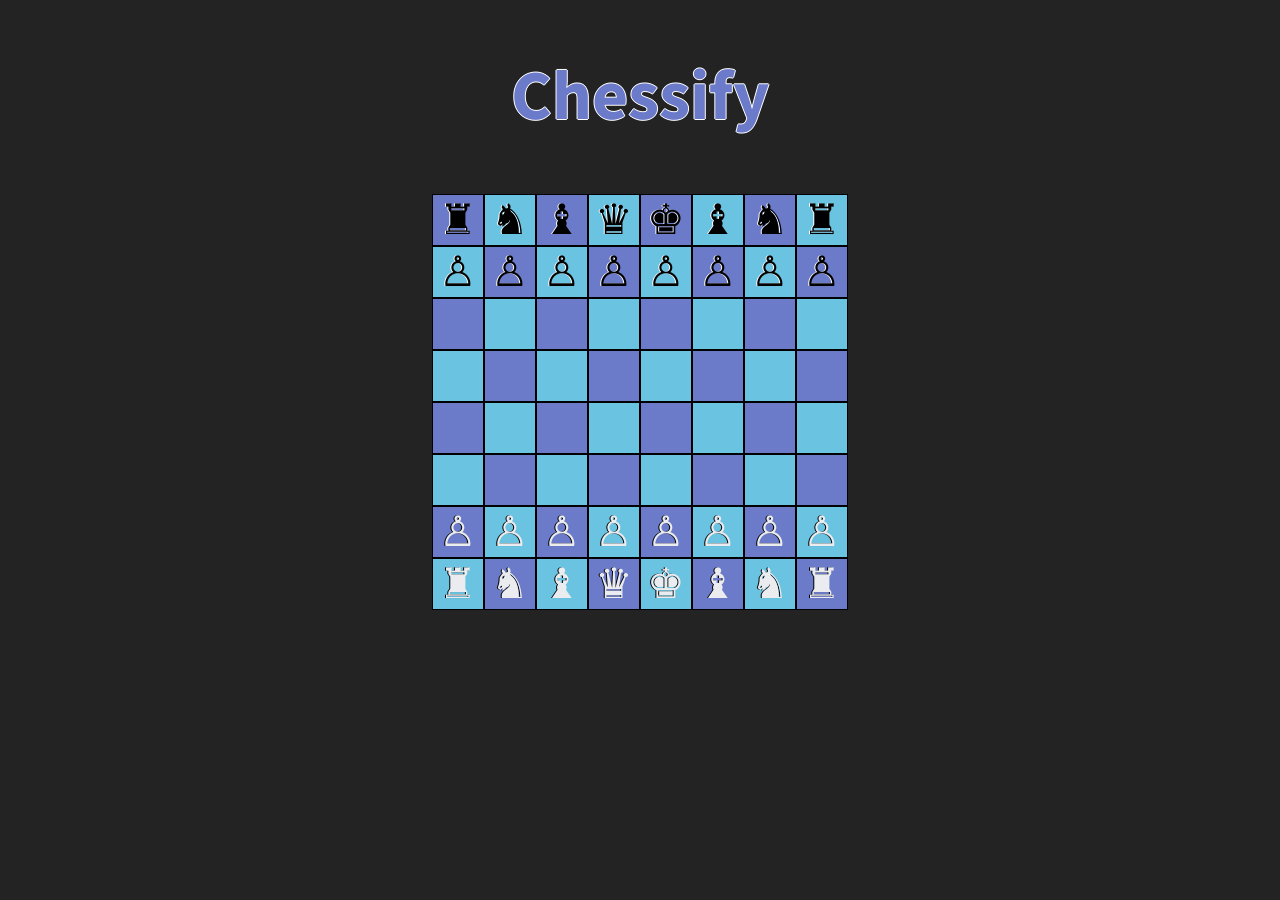
<file: index.html>
<!DOCTYPE html>
<html lang="en">
<head>
    <meta charset="UTF-8">
    <title>Chessify</title>
    <link href="https://fonts.googleapis.com/css?family=Source+Sans+Pro:400,600,900&display=swap" rel="stylesheet">
    <link rel="stylesheet" href="chess_game.css">
</head>
<body>

    <h1>Chessify</h1>

    <div id="aligner">
        <div id="board">

            <div class="row_7">
                <div class="col_0"><span class="black rook piece">&#9820</span></div>
                <div class="col_1"><span class="black knight piece">&#9822</span></div>
                <div class="col_2"><span class="black bishop piece">&#9821</span></div>
                <div class="col_3"><span class="black queen piece">&#9819</span></div>
                <div class="col_4"><span class="black king piece">&#9818</span></div>
                <div class="col_5"><span class="black bishop piece">&#9821</span></div>
                <div class="col_6"><span class="black knight piece">&#9822</span></div>
                <div class="col_7"><span class="black rook piece">&#9820</span></div>
            </div>

            <div class="row_6">
                <div class="col_0"><span class="black pawn piece">&#9817</span></div>
                <div class="col_1"><span class="black pawn piece">&#9817</span></div>
                <div class="col_2"><span class="black pawn piece">&#9817</span></div>
                <div class="col_3"><span class="black pawn piece">&#9817</span></div>
                <div class="col_4"><span class="black pawn piece">&#9817</span></div>
                <div class="col_5"><span class="black pawn piece">&#9817</span></div>
                <div class="col_6"><span class="black pawn piece">&#9817</span></div>
                <div class="col_7"><span class="black pawn piece">&#9817</span></div>
            </div>

            <div class="row_5">
                <div class="col_0"></div>
                <div class="col_1"></div>
                <div class="col_2"></div>
                <div class="col_3"></div>
                <div class="col_4"></div>
                <div class="col_5"></div>
                <div class="col_6"></div>
                <div class="col_7"></div>
            </div>

            <div class="row_4">
                <div class="col_0"></div>
                <div class="col_1"></div>
                <div class="col_2"></div>
                <div class="col_3"></div>
                <div class="col_4"></div>
                <div class="col_5"></div>
                <div class="col_6"></div>
                <div class="col_7"></div>
            </div>

            <div class="row_3">
                <div class="col_0"></div>
                <div class="col_1"></div>
                <div class="col_2"></div>
                <div class="col_3"></div>
                <div class="col_4"></div>
                <div class="col_5"></div>
                <div class="col_6"></div>
                <div class="col_7"></div>
            </div>

            <div class="row_2">
                <div class="col_0"></div>
                <div class="col_1"></div>
                <div class="col_2"></div>
                <div class="col_3"></div>
                <div class="col_4"></div>
                <div class="col_5"></div>
                <div class="col_6"></div>
                <div class="col_7"></div>
            </div>

            <div class="row_1">
                <div class="col_0"><span class="white pawn piece">&#9817</span></div>
                <div class="col_1"><span class="white pawn piece">&#9817</span></div>
                <div class="col_2"><span class="white pawn piece">&#9817</span></div>
                <div class="col_3"><span class="white pawn piece">&#9817</span></div>
                <div class="col_4"><span class="white pawn piece">&#9817</span></div>
                <div class="col_5"><span class="white pawn piece">&#9817</span></div>
                <div class="col_6"><span class="white pawn piece">&#9817</span></div>
                <div class="col_7"><span class="white pawn piece">&#9817</span></div>
            </div>

            <div class="row_0">
                <div class="col_0"><span class="white rook piece">&#9820</span></div>
                <div class="col_1"><span class="white knight piece">&#9822</span></div>
                <div class="col_2"><span class="white bishop piece">&#9821</span></div>
                <div class="col_3"><span class="white queen piece">&#9819</span></div>
                <div class="col_4"><span class="white king piece">&#9818</span></div>
                <div class="col_5"><span class="white bishop piece">&#9821</span></div>
                <div class="col_6"><span class="white knight piece">&#9822</span></div>
                <div class="col_7"><span class="white rook piece">&#9820</span></div>
            </div>

        </div>
    </div>

    <script type="text/javascript" src="chess_game.js"></script>
</body>
</html>
</file>
<file: chess_game.css>
body{
    background-color: #232323;
}


h1 {
    color: #6b7ac9;
    text-align: center;
    font-family: 'Source Sans Pro', sans-serif;
    text-shadow: -1px 0 white, 0 1px white, 1px 0 white, 0 -1px white;
    font-size: 70px;

}

#aligner {
  display: flex;
  align-items: center;
  justify-content: center;
}


#board {
    position: center;
  display:flex;
  flex-direction: column;
  flex-wrap: wrap;
  width: 416px;
  height: 416px;


  /* rotation  */
  -webkit-transition: all 0.5s ease-in-out;
  -moz-transition: all 0.5s ease-in-out;
  -o-transition: all 0.5s ease-in-out;
  transition: all 0.5s ease-in-out;


}

[class^="row"] {
  display:flex;
  flex-direction: row;
}

[class^="col"] {
  display: flex;
  justify-content: center;
  flex-direction: column;
  text-align: center;
  border: 1px solid black;

  width: 50px;
  height: 50px;

  cursor: default;
}

[class^="row"]:nth-child(odd) > [class^="col"]:nth-child(even){
  background-color:#69c3e1;
}
[class^="row"]:nth-child(even) > [class^="col"]:nth-child(odd){
  background-color: #69c3e1;
}
[class^="row"]:nth-child(odd) > [class^="col"]:nth-child(odd){
  background-color: #6b7ac9;
}
[class^="row"]:nth-child(even) > [class^="col"]:nth-child(even){
  background-color:#6b7ac9;
}


/*paint pieces black and white*/

.white{
  font-size: 42px;
  text-shadow: -1px 0 black ;
  color: #eaecef;
}

.black{
  font-size: 42px;
  text-shadow: -1px 0 white ;
  color: black;
}

.piece {
  /* rotation  */
  -webkit-transition: all 0.8s ease-in-out;
  -moz-transition: all 0.8s ease-in-out;
  -o-transition: all 0.8s ease-in-out;
  transition: all 0.8s ease-in-out;
}
</file>
